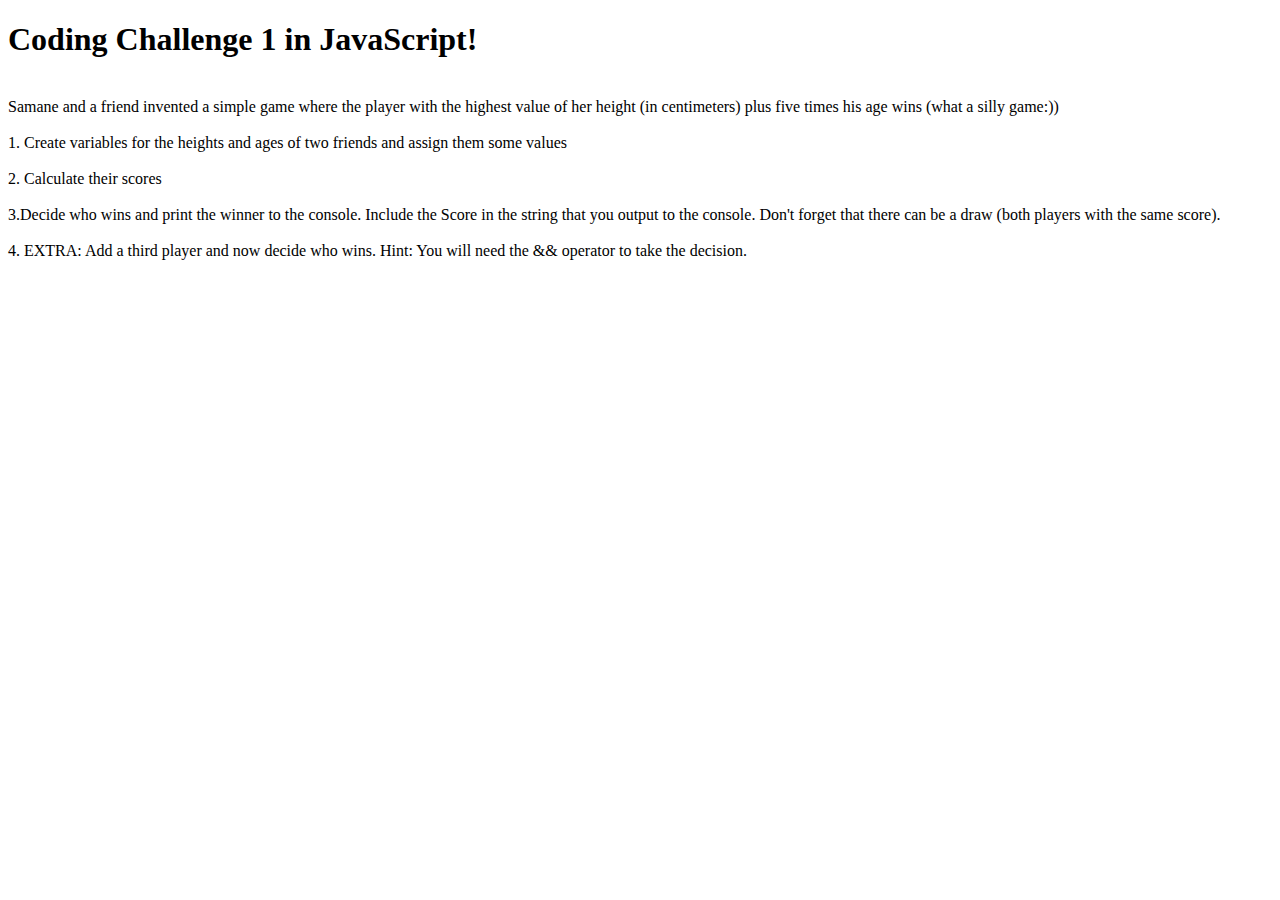
<file: Challenge1/index.html>
<!DOCTYPE HTML>
<html lang="en">

<head>
    <meta charset="UTF-8">
    <title>|Challenge 1|</title>
</head>

<body>
    <h1>Coding Challenge 1 in JavaScript!</h1>
    <p><br>Samane and a friend invented a simple game where the player with the highest value of her height (in centimeters) plus five times his age wins (what a silly game:)) <br><br> 1. Create variables for the heights and ages of two friends and assign them some values <br><br> 2. Calculate their scores <br><br> 3.Decide who wins and print the winner to the console. Include the Score in the string that you output to the console. Don't forget that there can be a draw (both players with the same score). <br><br> 4. EXTRA: Add a third player and now decide who wins. Hint: You will need the && operator to take the decision.</p>
    <script src="script.js"></script>
</body>

</html>
</file>
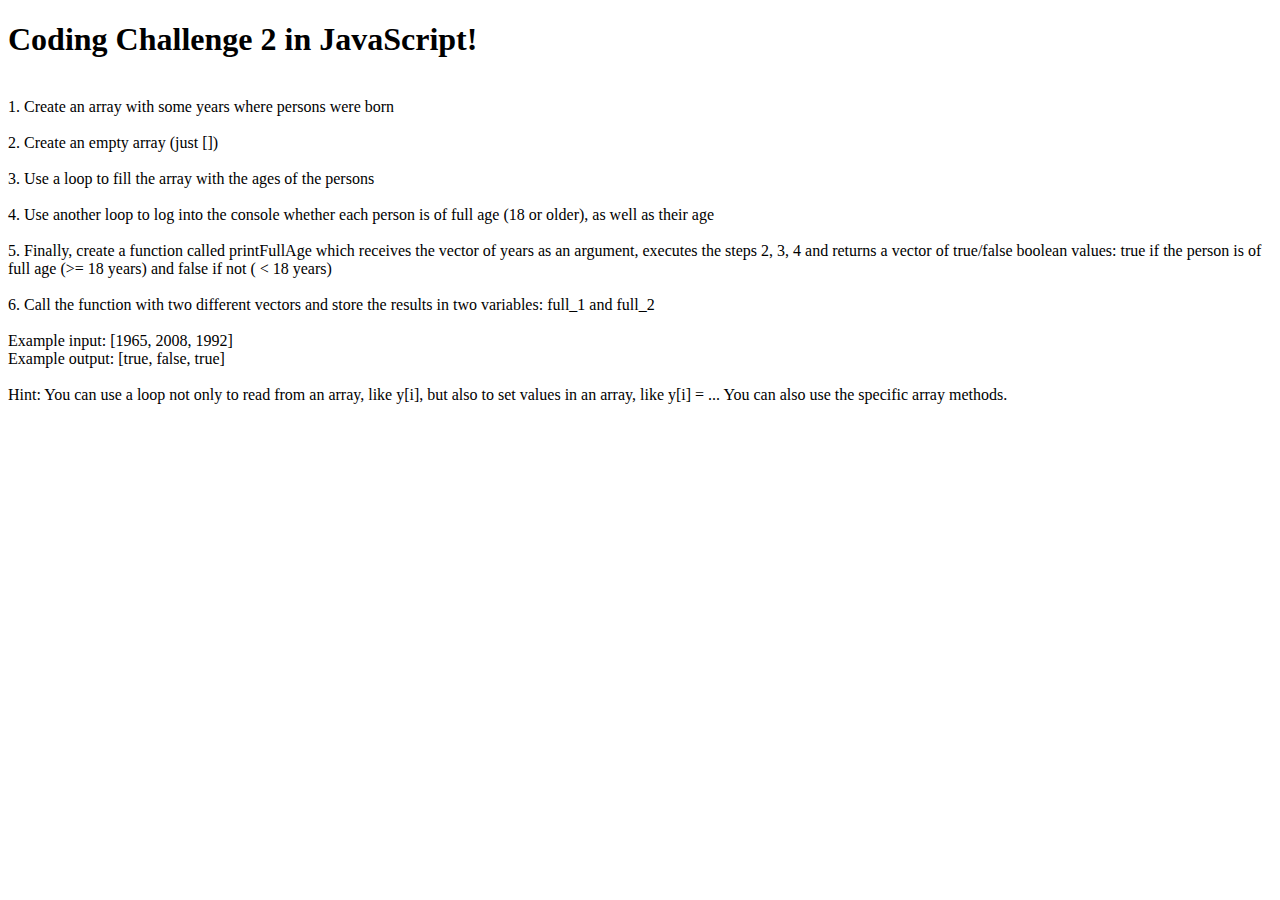
<file: Challenge2/index.html>
<!DOCTYPE HTML>
<html lang="en">

<head>
    <meta charset="UTF-8">
    <title>|Challenge 2|</title>
</head>

<body>
    <h1>Coding Challenge 2 in JavaScript!</h1>
    <p><br>1. Create an array with some years where persons were born<br><br>2. Create an empty array (just [])<br><br>3. Use a loop to fill the array with the ages of the persons<br><br>4. Use another loop to log into the console whether each person is of full age (18 or older), as well as their age<br><br>5. Finally, create a function called printFullAge which receives the vector of years as an argument, executes the steps 2, 3, 4 and returns a vector of true/false boolean values: true if the person is of full age (>= 18 years) and false if not (
        < 18 years)<br><br>6. Call the function with two different vectors and store the results in two variables: full_1 and full_2<br><br>Example input: [1965, 2008, 1992]<br>Example output: [true, false, true]<br><br>Hint: You can use a loop not only to read from an array, like y[i], but also to set values in an array, like y[i] = ... You can also use the specific array methods.</p>
    <script src="script.js"></script>
</body>


</html>
</file>
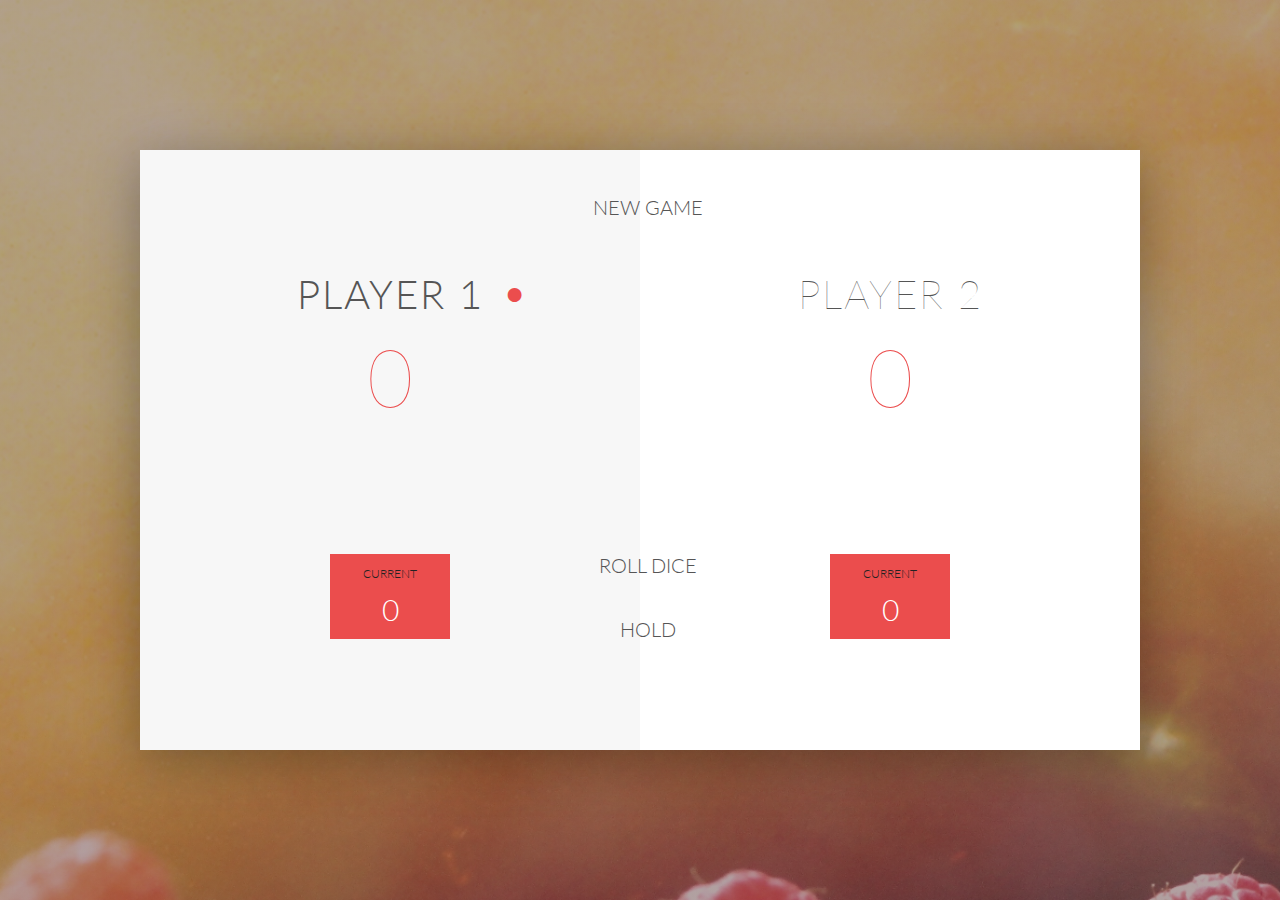
<file: Challenge3/index.html>
<!DOCTYPE html>
<html lang="en">
    <head>
        <meta charset="UTF-8">
        <link href="https://fonts.googleapis.com/css?family=Lato:100,300,600" rel="stylesheet" type="text/css">
        <link href="http://code.ionicframework.com/ionicons/2.0.1/css/ionicons.min.css" rel="stylesheet" type="text/css">
        <link type="text/css" rel="stylesheet" href="style.css">
        
        <title>Pig Game</title>
    </head>

    <body>
        <div class="wrapper clearfix">
            <div class="player-0-panel active">
                <div class="player-name" id="name-0">Player 1</div>
                <div class="player-score" id="score-0">43</div>
                <div class="player-current-box">
                    <div class="player-current-label">Current</div>
                    <div class="player-current-score" id="current-0">11</div>
                </div>
            </div>
            
            <div class="player-1-panel">
                <div class="player-name" id="name-1">Player 2</div>
                <div class="player-score" id="score-1">72</div>
                <div class="player-current-box">
                    <div class="player-current-label">Current</div>
                    <div class="player-current-score" id="current-1">0</div>
                </div>
            </div>
            
            <button class="btn-new"><i class="ion-ios-plus-outline"></i>New game</button>
            <button class="btn-roll"><i class="ion-ios-loop"></i>Roll dice</button>
            <button class="btn-hold"><i class="ion-ios-download-outline"></i>Hold</button>
            
            <img src="dice-5.png" alt="Dice" class="dice">
        </div>
        
        <script src="app.js"></script>
    </body>
</html>
</file>
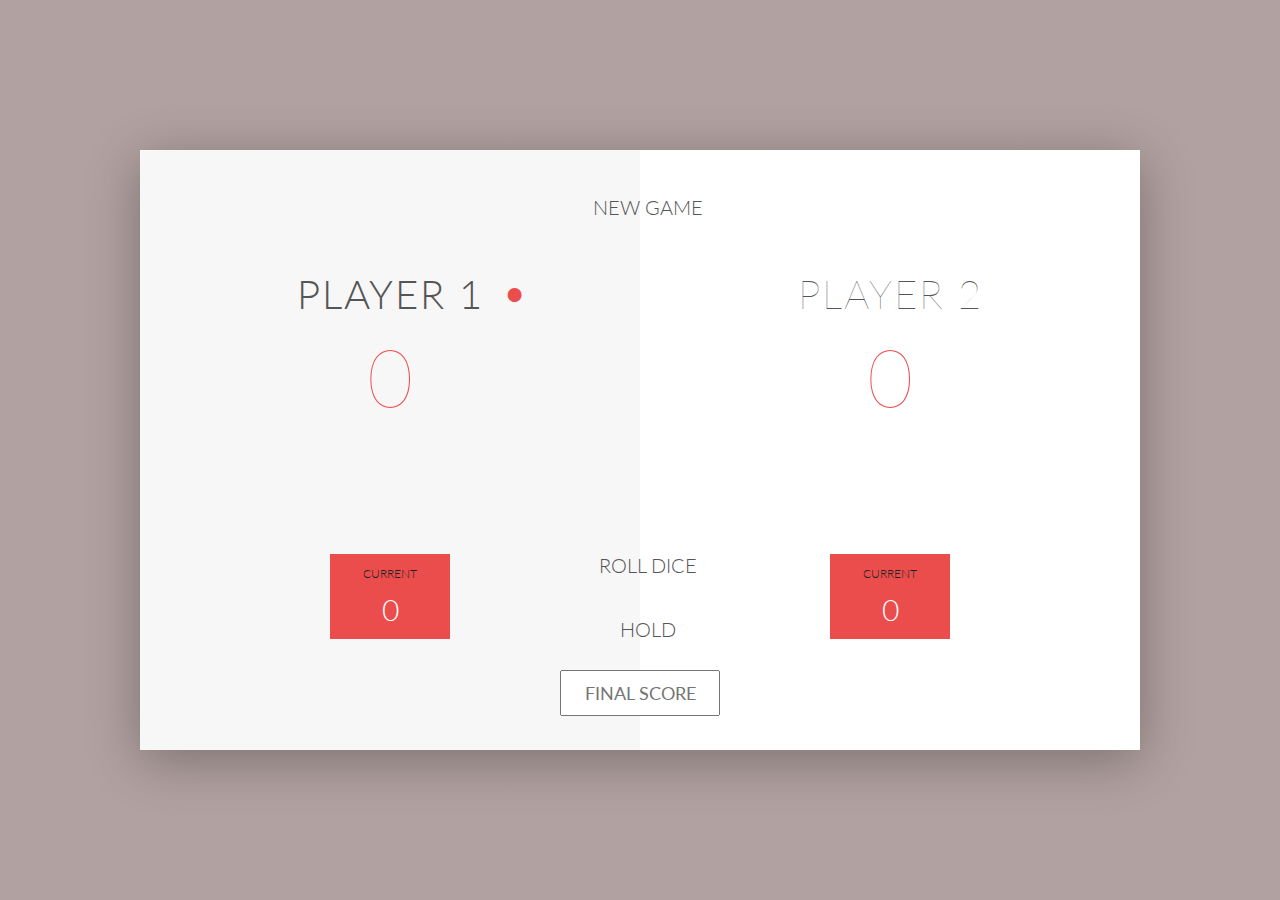
<file: Challenge4/index.html>
<!DOCTYPE html>
<html lang="en">
    <head>
        <meta charset="UTF-8">
        <link href="https://fonts.googleapis.com/css?family=Lato:100,300,600" rel="stylesheet" type="text/css">
        <link href="http://code.ionicframework.com/ionicons/2.0.1/css/ionicons.min.css" rel="stylesheet" type="text/css">
        <link type="text/css" rel="stylesheet" href="style.css">
        
        <title>Pig Game</title>
    </head>

    <body>
        <div class="wrapper clearfix">
            <div class="player-0-panel active">
                <div class="player-name" id="name-0">Player 1</div>
                <div class="player-score" id="score-0">43</div>
                <div class="player-current-box">
                    <div class="player-current-label">Current</div>
                    <div class="player-current-score" id="current-0">11</div>
                </div>
            </div>
            
            <div class="player-1-panel">
                <div class="player-name" id="name-1">Player 2</div>
                <div class="player-score" id="score-1">72</div>
                <div class="player-current-box">
                    <div class="player-current-label">Current</div>
                    <div class="player-current-score" id="current-1">0</div>
                </div>
            </div>
            
            <button class="btn-new"><i class="ion-ios-plus-outline"></i>New game</button>
            <button class="btn-roll"><i class="ion-ios-loop"></i>Roll dice</button>
            <button class="btn-hold"><i class="ion-ios-download-outline"></i>Hold</button>
            <input type="text" placeholder="Final score" class="final-score">
            <img src="dice-5.png" alt="Dice" class="dice">
        </div>
        
        <script src="app.js"></script>
    </body>
</html>
</file>
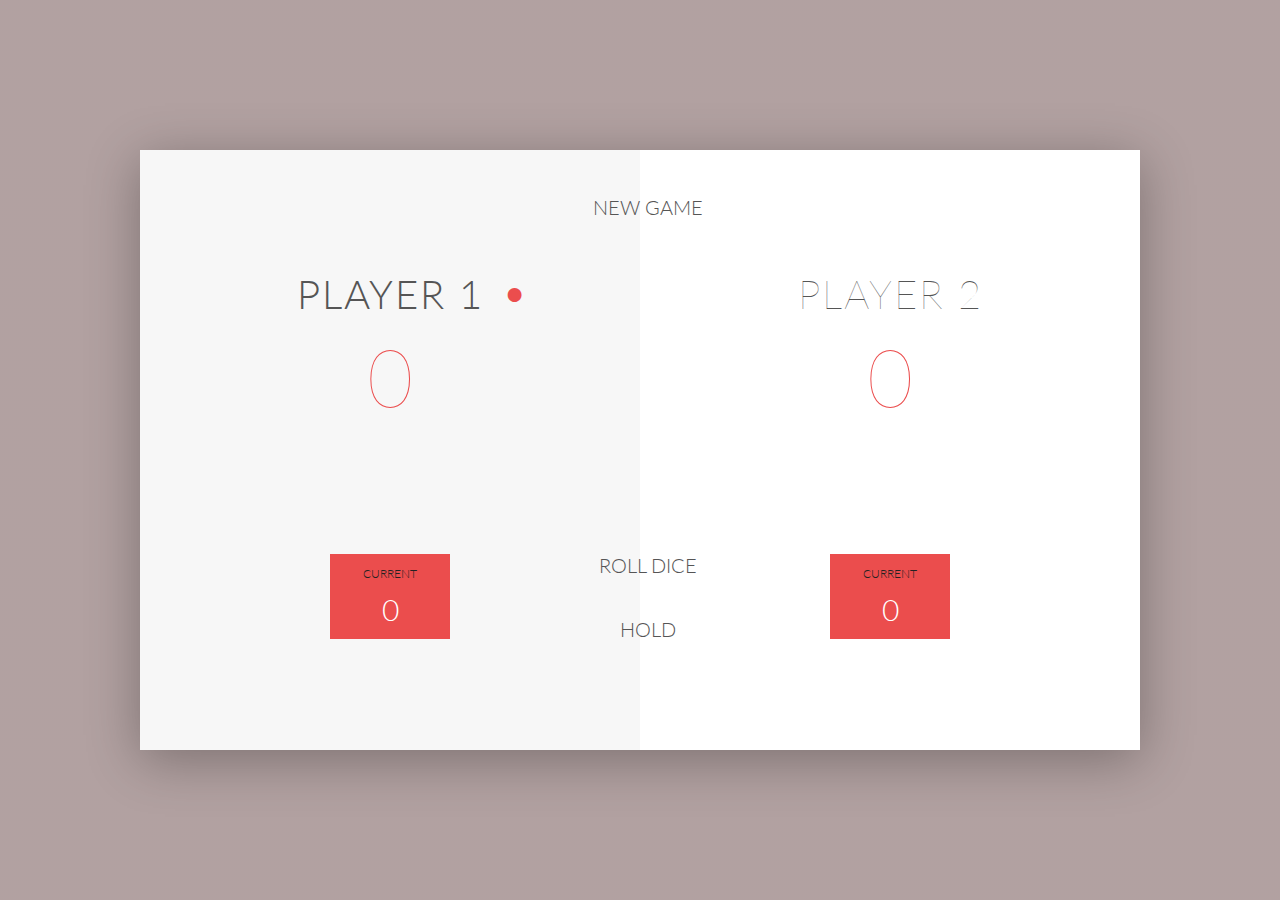
<file: Challenge5/index.html>
<!DOCTYPE html>
<html lang="en">
    <head>
        <meta charset="UTF-8">
        <link href="https://fonts.googleapis.com/css?family=Lato:100,300,600" rel="stylesheet" type="text/css">
        <link href="http://code.ionicframework.com/ionicons/2.0.1/css/ionicons.min.css" rel="stylesheet" type="text/css">
        <link type="text/css" rel="stylesheet" href="style.css">
        
        <title>Pig Game</title>
    </head>

    <body>
        <div class="wrapper clearfix">
            <div class="player-0-panel active">
                <div class="player-name" id="name-0">Player 1</div>
                <div class="player-score" id="score-0">43</div>
                <div class="player-current-box">
                    <div class="player-current-label">Current</div>
                    <div class="player-current-score" id="current-0">11</div>
                </div>
            </div>
            
            <div class="player-1-panel">
                <div class="player-name" id="name-1">Player 2</div>
                <div class="player-score" id="score-1">72</div>
                <div class="player-current-box">
                    <div class="player-current-label">Current</div>
                    <div class="player-current-score" id="current-1">0</div>
                </div>
            </div>
            
            <button class="btn-new"><i class="ion-ios-plus-outline"></i>New game</button>
            <button class="btn-roll"><i class="ion-ios-loop"></i>Roll dice</button>
            <button class="btn-hold"><i class="ion-ios-download-outline"></i>Hold</button>
            <img src="dice-5.png" alt="Dice" class="dice-0" >
            <img src="dice-5.png" alt="Dice" class="dice-1">
        </div>
        
        <script src="app.js"></script>
    </body>
</html>
</file>
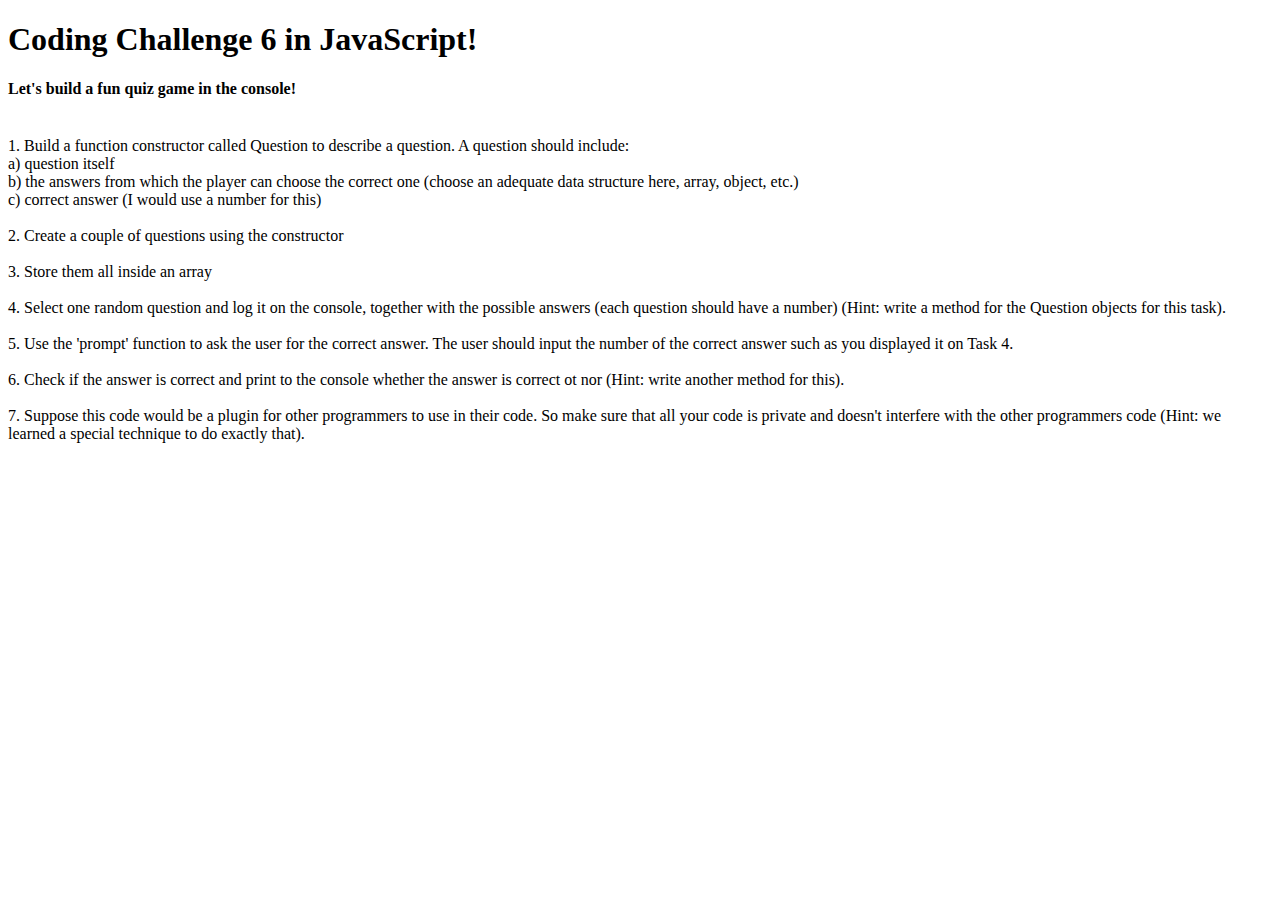
<file: Challenge6/index.html>
<!DOCTYPE HTML>
<html lang="en">

<head>
    <meta charset="UTF-8">
    <title>|Challenge 6|</title>
</head>

<body>
    <h1>Coding Challenge 6 in JavaScript!</h1>
    <h4>Let's build a fun quiz game in the console!</h4>

    <p><br>1. Build a function constructor called Question to describe a question. A question should include:<br> a) question itself<br> b) the answers from which the player can choose the correct one (choose an adequate data structure here, array, object, etc.)<br> c) correct answer (I would use a number for this)<br><br> 2. Create a couple of questions using the constructor<br><br> 3. Store them all inside an array<br><br> 4. Select one random question and log it on the console, together with the possible answers (each question should have a number) (Hint: write a method for the Question objects for this task).<br><br> 5. Use the 'prompt' function to ask the user for the correct answer. The user should input the number of the correct answer such as you displayed it on Task 4.<br><br> 6. Check if the answer is correct and print to the console whether the answer is correct ot nor (Hint: write another method for this).<br><br> 7. Suppose this code would be a plugin for other programmers to use in their code. So make sure that all your code is private and doesn't interfere with the other programmers code (Hint: we learned a special technique to do exactly that). </p>
    <script src="app.js"></script>
</body>

</html>
</file>
<file: Challenge3/style.css>
/**********************************************
*** GENERAL
**********************************************/

* {
    margin: 0;
    padding: 0;
    box-sizing: border-box;
    
}

.clearfix::after {
    content: "";
    display: table;
    clear: both;
}

body {
    background-image: linear-gradient(rgba(62, 20, 20, 0.4), rgba(62, 20, 20, 0.4)), url(back.jpg);
    background-size: cover;
    background-position: center;
    font-family: Lato;
    font-weight: 300;
    position: relative;
    height: 100vh;
    color: #555;
}

.wrapper {
    width: 1000px;
    position: absolute;
    top: 50%;
    left: 50%;
    transform: translate(-50%, -50%);
    background-color: #fff;
    box-shadow: 0px 10px 50px rgba(0, 0, 0, 0.3);
    overflow: hidden;
}

.player-0-panel,
.player-1-panel {
    width: 50%;
    float: left;
    height: 600px;
    padding: 100px;
}



/**********************************************
*** PLAYERS
**********************************************/

.player-name {
    font-size: 40px;
    text-align: center;
    text-transform: uppercase;
    letter-spacing: 2px;
    font-weight: 100;
    margin-top: 20px;
    margin-bottom: 10px;
    position: relative;
}

.player-score {
    text-align: center;
    font-size: 80px;
    font-weight: 100;
    color: #EB4D4D;
    margin-bottom: 130px;
}

.active { background-color: #f7f7f7; }
.active .player-name { font-weight: 300; }

.active .player-name::after {
    content: "\2022";
    font-size: 47px;
    position: absolute;
    color: #EB4D4D;
    top: -7px;
    right: 10px;
    
}

.player-current-box {
    background-color: #EB4D4D;
    color: #fff;
    width: 40%;
    margin: 0 auto;
    padding: 12px;
    text-align: center;
}

.player-current-label {
    text-transform: uppercase;
    margin-bottom: 10px;
    font-size: 12px;
    color: #222;
}

.player-current-score {
    font-size: 30px;
}

button {
    position: absolute;
    width: 200px;
    left: 50%;
    transform: translateX(-50%);
    color: #555;
    background: none;
    border: none;
    font-family: Lato;
    font-size: 20px;
    text-transform: uppercase;
    cursor: pointer;
    font-weight: 300;
    transition: background-color 0.3s, color 0.3s;
}

button:hover { font-weight: 600; }
button:hover i { margin-right: 20px; }

button:focus {
    outline: none;
}

i {
    color: #EB4D4D;
    display: inline-block;
    margin-right: 15px;
    font-size: 32px;
    line-height: 1;
    vertical-align: text-top;
    margin-top: -4px;
    transition: margin 0.3s;
}

.btn-new { top: 45px;}
.btn-roll { top: 403px;}
.btn-hold { top: 467px;}

.dice {
    position: absolute;
    left: 50%;
    top: 178px;
    transform: translateX(-50%);
    height: 100px;
    box-shadow: 0px 10px 60px rgba(0, 0, 0, 0.10);
}

.winner { background-color: #f7f7f7; }
.winner .player-name { font-weight: 300; color: #EB4D4D; }
</file>
<file: Challenge4/style.css>
/**********************************************
*** GENERAL
**********************************************/
.final-score {
    position: absolute;
    left: 50%;
    transform: translateX(-50%);
    top: 520px;
    color: #555;
    font-size: 18px;
    font-family: 'lato';
    text-align: center;
    padding: 10px;
    width: 160px;
    text-transform: uppercase;
}

* {
    margin: 0;
    padding: 0;
    box-sizing: border-box;
}

.clearfix::after {
    content: "";
    display: table;
    clear: both;
}

body {
    background-image: linear-gradient(rgba(62, 20, 20, 0.4), rgba(62, 20, 20, 0.4));
    background-size: cover;
    background-position: center;
    font-family: Lato;
    font-weight: 300;
    position: relative;
    height: 100vh;
    color: #555;
}

.wrapper {
    width: 1000px;
    position: absolute;
    top: 50%;
    left: 50%;
    transform: translate(-50%, -50%);
    background-color: #fff;
    box-shadow: 0px 10px 50px rgba(0, 0, 0, 0.3);
    overflow: hidden;
}

.player-0-panel,
.player-1-panel {
    width: 50%;
    float: left;
    height: 600px;
    padding: 100px;
}




/**********************************************
*** PLAYERS
**********************************************/

.player-name {
    font-size: 40px;
    text-align: center;
    text-transform: uppercase;
    letter-spacing: 2px;
    font-weight: 100;
    margin-top: 20px;
    margin-bottom: 10px;
    position: relative;
}

.player-score {
    text-align: center;
    font-size: 80px;
    font-weight: 100;
    color: #EB4D4D;
    margin-bottom: 130px;
}

.active {
    background-color: #f7f7f7;
}

.active .player-name {
    font-weight: 300;
}

.active .player-name::after {
    content: "\2022";
    font-size: 47px;
    position: absolute;
    color: #EB4D4D;
    top: -7px;
    right: 10px;
}

.player-current-box {
    background-color: #EB4D4D;
    color: #fff;
    width: 40%;
    margin: 0 auto;
    padding: 12px;
    text-align: center;
}

.player-current-label {
    text-transform: uppercase;
    margin-bottom: 10px;
    font-size: 12px;
    color: #222;
}

.player-current-score {
    font-size: 30px;
}

button {
    position: absolute;
    width: 200px;
    left: 50%;
    transform: translateX(-50%);
    color: #555;
    background: none;
    border: none;
    font-family: Lato;
    font-size: 20px;
    text-transform: uppercase;
    cursor: pointer;
    font-weight: 300;
    transition: background-color 0.3s, color 0.3s;
}

button:hover {
    font-weight: 600;
}

button:hover i {
    margin-right: 20px;
}

button:focus {
    outline: none;
}

i {
    color: #EB4D4D;
    display: inline-block;
    margin-right: 15px;
    font-size: 32px;
    line-height: 1;
    vertical-align: text-top;
    margin-top: -4px;
    transition: margin 0.3s;
}

.btn-new {
    top: 45px;
}

.btn-roll {
    top: 403px;
}

.btn-hold {
    top: 467px;
}

.dice {
    position: absolute;
    left: 50%;
    top: 178px;
    transform: translateX(-50%);
    height: 100px;
    box-shadow: 0px 10px 60px rgba(0, 0, 0, 0.10);
}



.winner {
    background-color: #f7f7f7;
}

.winner .player-name {
    font-weight: 300;
    color: #EB4D4D;
}
</file>
<file: Challenge5/style.css>
/**********************************************
*** GENERAL
**********************************************/

* {
    margin: 0;
    padding: 0;
    box-sizing: border-box;
    
}

.clearfix::after {
    content: "";
    display: table;
    clear: both;
}

body {
    background-image: linear-gradient(rgba(62, 20, 20, 0.4), rgba(62, 20, 20, 0.4));
    background-size: cover;
    background-position: center;
    font-family: Lato;
    font-weight: 300;
    position: relative;
    height: 100vh;
    color: #555;
}

.wrapper {
    width: 1000px;
    position: absolute;
    top: 50%;
    left: 50%;
    transform: translate(-50%, -50%);
    background-color: #fff;
    box-shadow: 0px 10px 50px rgba(0, 0, 0, 0.3);
    overflow: hidden;
}

.player-0-panel,
.player-1-panel {
    width: 50%;
    float: left;
    height: 600px;
    padding: 100px;
}



/**********************************************
*** PLAYERS
**********************************************/

.player-name {
    font-size: 40px;
    text-align: center;
    text-transform: uppercase;
    letter-spacing: 2px;
    font-weight: 100;
    margin-top: 20px;
    margin-bottom: 10px;
    position: relative;
}

.player-score {
    text-align: center;
    font-size: 80px;
    font-weight: 100;
    color: #EB4D4D;
    margin-bottom: 130px;
}

.active { background-color: #f7f7f7; }
.active .player-name { font-weight: 300; }

.active .player-name::after {
    content: "\2022";
    font-size: 47px;
    position: absolute;
    color: #EB4D4D;
    top: -7px;
    right: 10px;
    
}

.player-current-box {
    background-color: #EB4D4D;
    color: #fff;
    width: 40%;
    margin: 0 auto;
    padding: 12px;
    text-align: center;
}

.player-current-label {
    text-transform: uppercase;
    margin-bottom: 10px;
    font-size: 12px;
    color: #222;
}

.player-current-score {
    font-size: 30px;
}

button {
    position: absolute;
    width: 200px;
    left: 50%;
    transform: translateX(-50%);
    color: #555;
    background: none;
    border: none;
    font-family: Lato;
    font-size: 20px;
    text-transform: uppercase;
    cursor: pointer;
    font-weight: 300;
    transition: background-color 0.3s, color 0.3s;
}

button:hover { font-weight: 600; }
button:hover i { margin-right: 20px; }

button:focus {
    outline: none;
}

i {
    color: #EB4D4D;
    display: inline-block;
    margin-right: 15px;
    font-size: 32px;
    line-height: 1;
    vertical-align: text-top;
    margin-top: -4px;
    transition: margin 0.3s;
}

.btn-new { top: 45px;}
.btn-roll { top: 403px;}
.btn-hold { top: 467px;}

.dice-0 {
    position: absolute;
    left: 50%;
    top: 140px;
    transform: translateX(-50%);
    height: 100px;
    box-shadow: 0px 10px 60px rgba(0, 0, 0, 0.10);
}

.dice-1 {
    position: absolute;
    left: 50%;
    top: 260px;
    transform: translateX(-50%);
    height: 100px;
    box-shadow: 0px 10px 60px rgba(0, 0, 0, 0.10);
}

.winner { background-color: #f7f7f7; }
.winner .player-name { font-weight: 300; color: #EB4D4D; }
</file>
